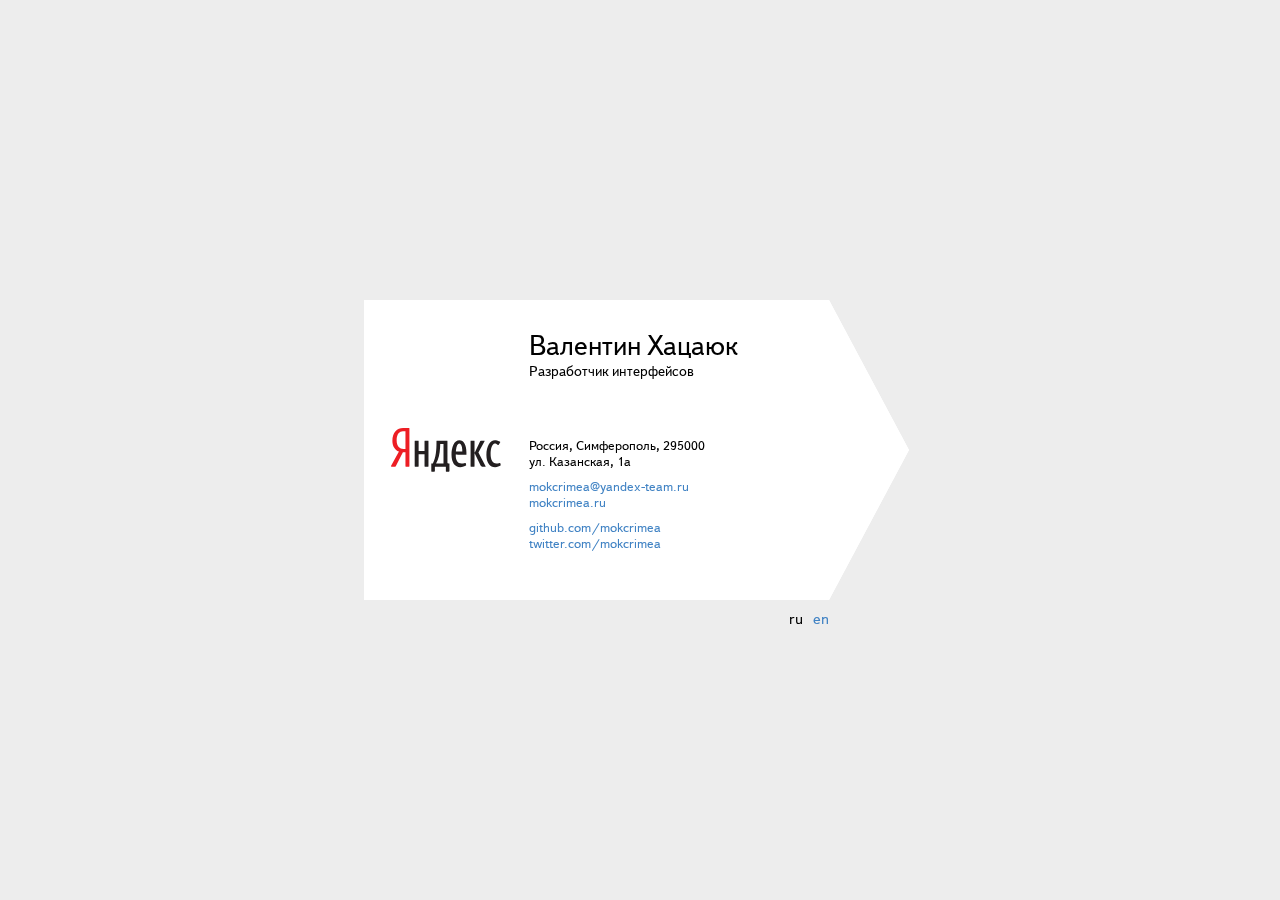
<file: index.html>
<!DOCTYPE html><html class="ua_js_no"><head><meta charset="utf-8"/><title>Валентин Хацаюк</title><script>(function(e,c){e[c]=e[c].replace(/(ua_js_)no/g,"$1yes");})(document.documentElement,"className");</script><meta name="viewport" content="width=device-width, initial-scale=1"/><style>@font-face{font-family:TextbookNew;src:url([data-uri]) format('woff'),url(/blocks/font/_face/font_face_textbook-new.ttf) format('truetype');font-weight:400;font-style:normal}.font_face_textbook-new{font-family:TextbookNew,Arial,sans-serif!important}.ua_js_yes .card{opacity:0;transition:opacity .4s ease-in-out}.ua_js_yes .card_visible{opacity:1}.card{width:553px;height:300px;position:absolute;margin:auto;left:0;top:0;bottom:0;right:0;-webkit-perspective:1000px;perspective:1000px}.card__text{position:absolute;top:30px;left:165px;width:300px}.card__side{width:553px;height:300px;position:absolute;top:0;left:0}.card__rectangle{z-index:2;position:absolute;width:465px;height:300px;background:#fff}.card__triangle{left:100%;margin-left:-88px;position:absolute;border-color:rgba(255,255,255,0) rgba(255,255,255,0) rgba(255,255,255,0) #fff;border-style:solid;border-width:150px 0 150px 80px;width:0;height:0;-webkit-transform:rotate(0deg);-ms-transform:rotate(0deg);transform:rotate(0deg);z-index:3}.card__title{height:98px;margin-bottom:10px}.card__gap{height:10px}.card__name{font-size:25px;margin:0;font-weight:400}.card__position{font-size:13px;font-weight:400}.card__side{z-index:1;-webkit-transform-style:preserve-3d;transform-style:preserve-3d;-webkit-backface-visibility:hidden;backface-visibility:hidden;-webkit-transform:rotateX(-180deg);transform:rotateX(-180deg)}.card_animation .card__side_state_closed,.card_animation .card__side_state_opened{transition:all .4s ease-in-out}.card__side_state_closed{-webkit-transform:rotateX(180deg);transform:rotateX(180deg)}.card__side_state_opened{z-index:2;-webkit-transform:rotateX(0);transform:rotateX(0)}.card__switch{position:absolute;z-index:10;top:310px;right:88px;font-size:14px}.card__switch .card__link{margin-left:10px}.card__link{text-decoration:none;color:#4183c4}.card__link:visited{color:#4183c4}.card__link:hover{text-decoration:underline}.card__link_disabled{color:#000;text-decoration:none}.card__link_disabled:visited{color:#000}@media only screen and (min-device-width:320px) and (max-device-width:768px){.card__switch{font-size:40px}.card__switch .card__link{margin-left:30px}}.card__logo a{position:absolute;left:27px;top:128px;width:110px;height:44px;border:0;background-image:url("data:image/svg+xml,%3Csvg xmlns%3D%22http%3A%2F%2Fwww.w3.org%2F2000%2Fsvg%22 width%3D%2298%22 height%3D%2239%22%3E%3Cpath d%3D%22M12.883 18.639h-1.919c-3.015 0-5.939-2.192-5.939-7.675 0-5.71 2.741-8.04 5.527-8.04h2.33v15.715zm3.015-18.639h-5.208c-5.118 0-9.456 3.884-9.456 11.421 0 4.522 2.101 7.857 5.848 9.501l-6.99 12.609c-.229.411 0 .731.365.731h3.244c.274 0 .458-.091.549-.32l6.35-12.38h2.284v12.38c0 .138.138.32.32.32h2.833c.274 0 .365-.138.365-.365v-33.441c0-.319-.182-.456-.503-.456%22 fill%3D%22%23ed1e24%22%2F%3E%3Cpath d%3D%22M33.069 11.357h-2.833c-.229 0-.365.182-.365.32v8.725h-5.254v-8.725c0-.229-.091-.32-.32-.32h-2.833c-.227 0-.365.138-.365.32v22.203c0 .227.091.365.319.365h2.879c.182 0 .32-.138.32-.365v-10.599h5.254v10.599c0 .227.136.365.365.365h2.833c.229 0 .32-.184.32-.365v-22.203c0-.183-.138-.32-.32-.32M97.739 32.782l-.365-1.552c-.046-.138-.091-.184-.229-.184-.229 0-1.461.503-3.244.503-3.471 0-5.162-3.335-5.162-8.634 0-4.66 1.416-9.274 3.792-9.274.639 0 1.416.182 2.649 1.325.138.138.229.182.366.182.138 0 .274-.091.411-.32l1.234-2.01c.091-.136.136-.274.136-.411 0-.182-.182-.319-.456-.456-1.874-.96-3.152-1.143-4.249-1.143-4.294 0-7.629 5.116-7.629 13.111 0 6.897 3.197 10.873 7.766 10.873 1.919 0 3.974-.914 4.796-1.507.182-.138.229-.32.182-.503M77.884 21.681l5.482-10.005c.091-.136.045-.32-.138-.32h-2.695c-.777 0-1.051.275-1.325.869l-4.111 8.543c-.229.502-.458.822-.686.96v-10.051c0-.182-.091-.32-.274-.32h-2.97c-.136 0-.274.138-.274.32v22.247c0 .138.091.32.274.32h2.97c.182 0 .274-.138.274-.32v-11.466c.138.091.229.229.32.411l5.208 10.69c.275.547.686.685 1.28.685h2.924c.182 0 .229-.182.136-.32l-6.395-12.242M46.774 31.366h-6.624c2.33-3.974 3.244-8.451 3.564-13.934.091-1.188.136-2.42.136-3.197h2.924v17.131zm4.934 0h-.548c-.686 0-.869-.274-.869-.823v-18.866c0-.229-.091-.32-.274-.32h-9.136c-.229 0-.366.136-.366.32v1.644c0 5.527-.319 12.655-3.242 18.045h-1.006c-.274 0-.365.138-.365.365v6.67c0 .229.182.32.32.32h2.192c.503 0 .685-.365.685-.685v-3.792h9.776v4.157c0 .182.138.32.32.32h2.33c.274 0 .549-.229.549-.685v-6.305c0-.228-.137-.365-.366-.365M60.524 20.722c-1.05 0-2.695.182-2.695.182s0-.685.091-1.416c.411-3.882 1.37-5.848 2.97-5.848 1.461 0 2.375 2.01 2.604 5.529.045.73.045 1.552.045 1.552h-3.015zm.503-9.912c-4.934 0-7.126 6.212-7.126 12.974 0 6.897 3.106 11.009 7.675 11.009 2.237 0 4.203-.867 5.208-1.507.182-.091.229-.227.182-.411l-.365-1.552c-.046-.182-.138-.274-.366-.274-.182 0-1.507.503-3.38.503-3.518 0-5.162-3.061-5.162-7.081v-1.081s1.782.214 2.833.214h6.67v-1.919c0-7.081-2.512-10.873-6.168-10.873%22 fill%3D%22%23231f20%22%2F%3E%3C%2Fsvg%3E%0A");background-size:110px 44px}.card__logo span{position:absolute;left:-9999px}.card__side_lang_en .card__logo a{background-image:url("data:image/svg+xml,%3Csvg xmlns%3D%22http%3A%2F%2Fwww.w3.org%2F2000%2Fsvg%22 width%3D%22130%22 height%3D%2251%22%3E%3Cpath d%3D%22M57.21 19.421c-2.975 0-6.076 2.173-6.076 2.173v-1.397c0-.306-.122-.429-.428-.429h-3.797c-.306 0-.49.184-.49.429v29.783c0 .307.123.491.429.491h3.858c.244 0 .428-.184.428-.491v-25.494s1.791-1.135 3.965-1.135c2.071 0 3.705 1.028 3.705 3.138v23.491c0 .307.184.491.49.491h3.796c.306 0 .428-.245.428-.491v-24.826c0-3.739-2.297-5.733-6.309-5.733zM86.745 4.482h-3.797c-.306 0-.49.184-.49.429v15.025c-1.457-.56-2.785-.856-3.857-.856-6.166 0-10.4 5.899-10.4 17.243 0 9.719 4.118 14.93 9.493 14.93 2.265 0 4.135-1.299 5.504-2.518l.829 1.406c.14.243.254.327.535.327l2.183.003c.245 0 .429-.184.429-.491v-45.069c0-.307-.122-.429-.428-.429zm-13.523 30.839c0-6.251 1.828-12.44 5.561-12.44 1.264 0 2.479.416 3.675 1.367v22.022c-.935.509-2.112.979-3.383.979-4.059 0-5.853-4.819-5.853-11.927zM101.289 19.142c-6.323 0-9.444 8.278-9.444 17.287 0 9.429 4.451 14.714 10.174 14.714 2.516 0 5.02-.991 6.662-1.904.252-.14.297-.338.237-.581l-.48-1.992c-.06-.244-.182-.365-.486-.365-.134 0-2.208.607-4.226.607-4.684 0-6.831-4.166-6.831-9.7v-1.345s2.328.322 3.727.322h8.836v-2.556c0-9.435-3.301-14.487-8.166-14.487zm-.304 13.208c-1.399 0-3.944.346-3.944.346s.034-1.015.156-1.989c.547-5.174 1.78-7.79 3.909-7.79 1.851 0 3.118 2.678 3.423 7.365.06.974.06 2.07.06 2.07h-3.605zM39.207 23.011c-1.404-2.768-3.905-3.978-6.77-3.978-1.841 0-4.712.704-6.631 1.567-.375.169-.613.317-.613.613 0 .176.087.378.184.552l1.292 2.769c.134.313.347.384.523.384.191 0 .347-.091.518-.201 1.871-1.197 3.242-1.854 4.327-1.854 1.435 0 2.41.953 3.011 2.386.56 1.335.777 3.18.777 5.312l.001.627c-1.179-.738-3.222-1.145-4.241-1.145-5.486 0-8.444 5.216-8.444 10.794 0 6.01 3.458 10.418 7.613 10.418 2.314 0 4.409-1.359 5.812-3.073 0 0 .747 1.782.844 1.996.098.213.202.292.483.292l2.22.003c.244 0 .428-.184.428-.491v-17.277c-.001-4.245-.215-7.484-1.335-9.693zm-3.38 22.635c-1.088 1.051-2.391 1.602-3.563 1.602-1.172 0-2.078-.542-2.804-1.545-.884-1.221-1.297-3.102-1.297-5.185 0-3.295 1.216-6.676 3.792-6.676 1.275 0 2.676.415 3.872 1.367v10.437zM129.508 19.764h-3.384c-.378 0-.571.198-.668.455-.214.563-1.645 4.333-2.231 5.895-.418 1.116-1.544 4.311-1.544 4.311l-.131-.001c-.004-.011-.829-2.324-1.275-3.482-.361-.939-2.247-5.909-2.485-6.522-.127-.329-.27-.655-.754-.655h-3.705c-.407 0-.638.447-.506.724.132.278 6.035 13.735 6.035 13.735s-6.34 15.068-6.525 15.406c-.185.339.048.839.499.839h3.247c.552 0 .77-.29.936-.757.467-1.308 1.162-3.128 2.146-5.94.652-1.864 1.683-5.134 1.683-5.134h.113s1.129 3.333 1.549 4.423c1.061 2.756 2.418 6.356 2.562 6.736.15.398.36.671.739.671h3.682c.364 0 .533-.416.362-.779-.41-.864-3.907-9.367-6.335-14.957 0 0 6.302-13.917 6.425-14.261.123-.344.086-.708-.434-.708z%22 fill%3D%22%23010202%22%2F%3E%3Cpath d%3D%22M26.976 0h-4.268c-.378 0-.614.186-.669.455-.054.27-6.401 19.638-6.862 21.251-.327 1.144-1.394 5.176-1.649 6.144l-2.207-6.031c-.536-1.66-5.677-16.033-5.828-16.607-.083-.316-.228-.708-.781-.708h-4.167c-.407 0-.638.447-.506.725.105.222 7.632 20.263 10.673 27.919v16.833c0 .307.123.491.429.491h3.947c.245 0 .428-.184.428-.491v-16.7c2.535-7.085 11.795-32.289 11.895-32.571.123-.345.087-.708-.433-.708z%22 fill%3D%22%23e52620%22%2F%3E%3C%2Fsvg%3E%0A");top:124px}body,html{height:100%}.page{font:12px/1.3 Arial,Helvetica,sans-serif;position:relative;width:100%;margin:0;padding:0;color:#000;background:#EDEDED}</style><link rel="shortcut icon" href="//yastatic.net/morda-logo/i/favicon_islands.ico"/></head><body class="page font font_face_textbook-new"><div class="card i-bem" data-bem="{&quot;card&quot;:{&quot;titles&quot;:{&quot;ru&quot;:&quot;Валентин Хацаюк&quot;,&quot;en&quot;:&quot;Valentin Khatsayuk&quot;},&quot;favicons&quot;:{&quot;ru&quot;:&quot;//yastatic.net/morda-logo/i/favicon_islands.ico&quot;,&quot;en&quot;:&quot;//yastatic.net/morda-logo/i/favicon_comtr.ico&quot;}}}"><div class="card__side card__side_lang_ru card__side_state_opened card__layout" data-lang="ru" itemscope="true" itemtype="http://data-vocabulary.org/Person"><div class="card__rectangle"><div class="card__logo"><a href="http://yandex.ru"><span itemprop="affiliation">Яндекс</span></a></div><div class="card__text"><div class="card__title"><h1 class="card__name" itemprop="name">Валентин Хацаюк</h1><div class="card__position" itemprop="title">Разработчик интерфейсов</div></div><div class="card__address" itemprop="address" itemscope="true" itemtype="http://data-vocabulary.org/Address"><span class="card__country" itemprop="country-name">Россия</span>, <span class="card__city" itemprop="locality">Симферополь</span>, <span class="card__zip" itemprop="postal-code">295000</span><br/><span class="card__street-address" itemprop="street-address">ул. Казанская, 1а</span></div><div class="card__contact"><div class="card__gap"></div><div class="card__email"><a class="card__link" href="mailto:mokcrimea@yandex-team.ru">mokcrimea@yandex-team.ru</a></div><div class="card__site"><a class="card__link" itemprop="url" href="//mokcrimea.ru/">mokcrimea.ru</a></div><div class="card__gap"></div><div class="card__github"><a class="card__link" href="//github.com/mokcrimea">github.com/mokcrimea</a></div><div class="card__twitter"><a class="card__link" href="//twitter.com/mokcrimea">twitter.com/mokcrimea</a></div></div><div class="card__extra"></div></div></div><div class="card__triangle"></div></div><div class="card__side card__side_lang_en card__side_state_opened card__layout" data-lang="en" itemscope="true" itemtype="http://data-vocabulary.org/Person"><div class="card__rectangle"><div class="card__logo"><a href="http://yandex.com"><span itemprop="affiliation">Yandex</span></a></div><div class="card__text"><div class="card__title"><h1 class="card__name" itemprop="name">Valentin Khatsayuk</h1><div class="card__position" itemprop="title">UI Developer</div></div><div class="card__address" itemprop="address" itemscope="true" itemtype="http://data-vocabulary.org/Address"><span class="card__city" itemprop="locality">Simferopol</span>, <span class="card__zip" itemprop="postal-code">295000</span>, <span class="card__country" itemprop="country-name">Russia</span><br/><span class="card__street-address" itemprop="street-address">1a, Kazanskaya St.</span></div><div class="card__contact"><div class="card__gap"></div><div class="card__email"><a class="card__link" href="mailto:mokcrimea@yandex-team.ru">mokcrimea@yandex-team.ru</a></div><div class="card__site"><a class="card__link" itemprop="url" href="//mokcrimea.ru/#en">mokcrimea.ru</a></div><div class="card__gap"></div><div class="card__github"><a class="card__link" href="//github.com/mokcrimea">github.com/mokcrimea</a></div><div class="card__twitter"><a class="card__link" href="//twitter.com/mokcrimea">twitter.com/mokcrimea</a></div></div><div class="card__extra"></div></div></div><div class="card__triangle"></div></div><div class="card__switch"><a class="card__link card__link_disabled" data-lang="ru" href="#ru">ru</a><a class="card__link" data-lang="en" href="#en">en</a></div></div><script>var Card=function(){function t(t,e){n(t,e)||(t.className+=" "+e)}function e(t,e){if(n(t,e)){var i=t.className.split(/\s/),a=i.indexOf(e);i.splice(a,1),t.className=i.join(" ")}}function n(t,e){return-1!==t.className.split(/\s/).indexOf(e)}var i=Array.prototype.slice,a="card__side_state_opened",c="card__side_state_closed",s="card_animation",r="card_visible",o="card__link_disabled";return{init:function(){var n;this.card=document.querySelector(".card"),this.params=JSON.parse(this.card.dataset.bem).card,n=function(t){return{lang:t.dataset.lang,elem:t}},this.sides=i.call(this.card.querySelectorAll(".card__side")),this.links=i.call(this.card.querySelectorAll(".card__switch .card__link")),this.sides=this.sides.map(n),this.links=this.links.map(n),e(this.sides[1].elem,a),t(this.sides[1].elem,c),window.addEventListener("hashchange",this._onHashChange.bind(this),!1),this._onHashChange(),setTimeout(function(){t(Card.card,s),t(Card.card,r)},0)},_onHashChange:function(){var t=this._getLangFromHash();t&&this.changeLang(t)},changeLang:function(t){this._changeTitle(t)._changeFavicon(t)._switchSide(t)._changeUrl(t)},_changeTitle:function(t){return document.title=this.params.titles[t],this},_changeFavicon:function(t){return document.querySelector('link[rel="shortcut icon"]').setAttribute("href",this.params.favicons[t]),this},_changeUrl:function(n){return this.links.forEach(function(i){i.lang===n?t(i.elem,o):e(i.elem,o)}),this},_switchSide:function(i){var r,o,h;return h=function(){e(o,a),t(o,c),e(r,c),t(r,a)},this.sides.forEach(function(t){t.lang===i?r=t.elem:o=t.elem}),e(r,c),n(this.card,s)?setTimeout(h,100):h(),this},_getLangFromHash:function(){var t=location.hash.match(/(\w{2})/);return t?t[1]:""}}}();if("undefined"!=typeof console){var css="font-size:18px;     font-family:consolas;     line-height:50px;     margin:15px;     padding:10px; display: inline-block;";console.log("%c https://github.com/sbmaxx/bem-vcard-enb",css)}var Metrika={init:function(t){!function(e,n,i){(n[i]=n[i]||[]).push(function(){try{n["yaCounter"+t]=new Ya.Metrika({id:t,webvisor:!0,clickmap:!0,trackLinks:!0,accurateTrackBounce:!0,trackHash:!0})}catch(e){}});var a=e.getElementsByTagName("script")[0],c=e.createElement("script"),s=function(){a.parentNode.insertBefore(c,a)};c.type="text/javascript",c.async=!0,c.src=("https:"==e.location.protocol?"https:":"http:")+"//mc.yandex.ru/metrika/watch.js","[object Opera]"==n.opera?e.addEventListener("DOMContentLoaded",s,!1):s()}(document,window,"yandex_metrika_callbacks")}};!function(){function t(){return o[h?"availHeight":"availWidth"]}function e(){return o[h?"availWidth":"availHeight"]}function n(){return document.querySelector('meta[name="viewport"]')}function i(t){return n().setAttribute("content","width=device-width, initial-scale="+t)}function a(){return 90===Math.abs(window.orientation)}function c(){var n=t(),a=e();n>r.width&&r.height<a||i(a>n?n/r.width:a/r.height)}function s(){h=a(),c()}var r,o,h;r={width:600,height:360},o=window.screen,s(),window.addEventListener("orientationchange",s)}(),document.addEventListener("DOMContentLoaded",function(){Card.init()});</script><script>Metrika.init(28277336)</script><noscript><img src="//mc.yandex.ru/watch/28277336" style="position:absolute; left:-9999px;" alt=""/></noscript></body></html>
</file>
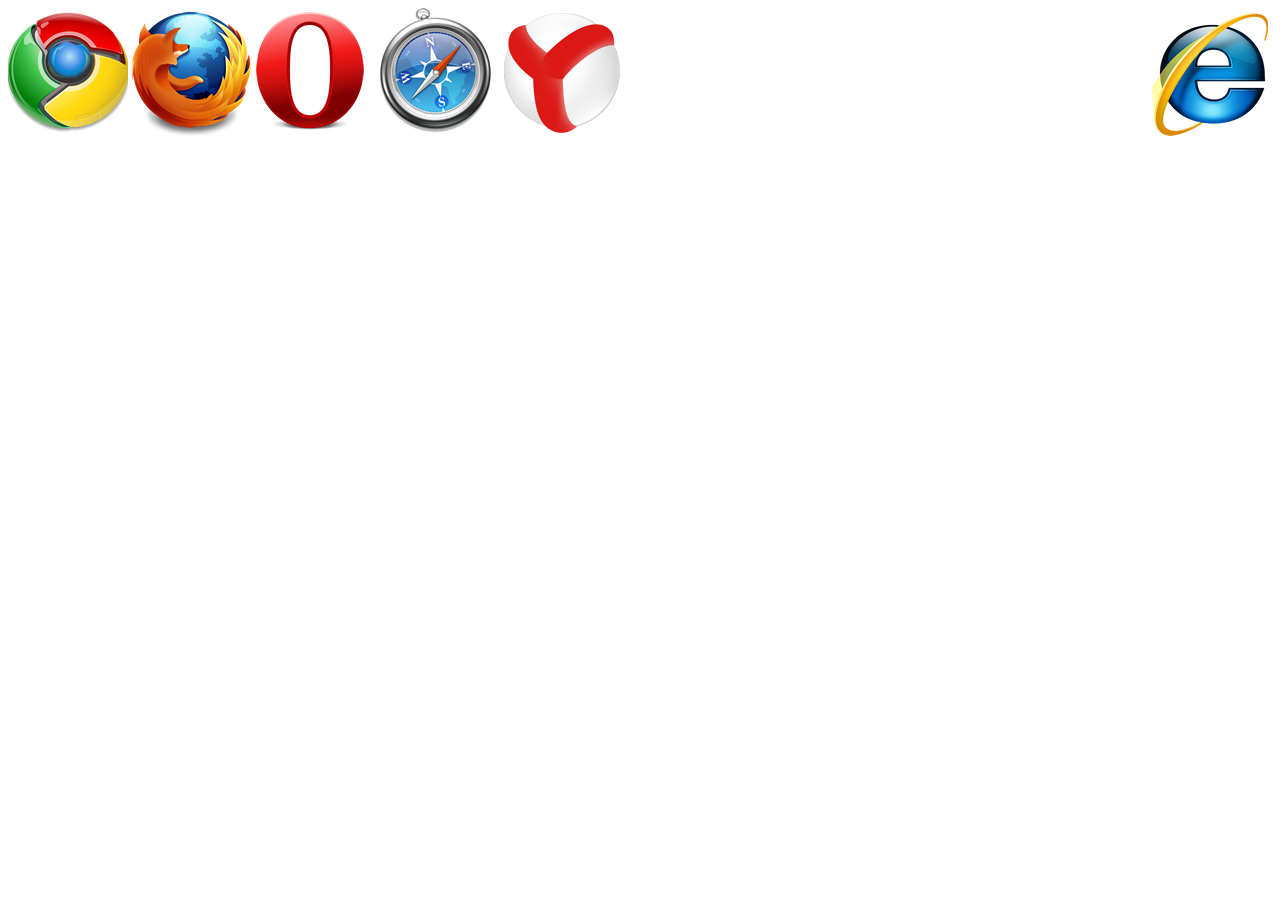
<file: homework3/index.html>
<!DOCTYPE html>
<html lang="en">
    <head>
        <meta charset="UTF-8">
        <link rel="stylesheet" type="text/css" href="style.css">
        <title>
            Browsers
        </title>
    </head>
    <body>
        <div class="browser">
            <img src="./img/chrome.png" alt="">
            <div class="text">
                <span style="color:green">Ch</span><span style="color:red">ro</span><span style="color:#FFD700">me</span>
            </div>
        </div>
        <div class="browser">
            <img src="./img/firefox.png" alt="">
            <div class="text">
                <span style="color:orange">Firefox</span>
            </div>
        </div>
        <div class="browser">
            <img src="./img/opera.png" alt="">
            <div class="text">
                <span style="color:red">Opera</span>
            </div>
        </div>
        <div class="browser">
            <img src="./img/safari.png" alt="">
            <div class="text">
                <span style="color:#808080">Safari</span>
            </div>
        </div>
        <div class="browser">
            <img src="./img/yandex.png" alt="">
            <div class="text">
                <span style="color:red">Y</span><span>andex</span>
            </div>
        </div>
        <div class="browser ie">
            <img src="./img/ie.png" alt="">
            <div class="text">
                <span style="color:#1E90FF">Internet Explorer</span>
            </div>
        </div>
    </body>
</html>
</file>
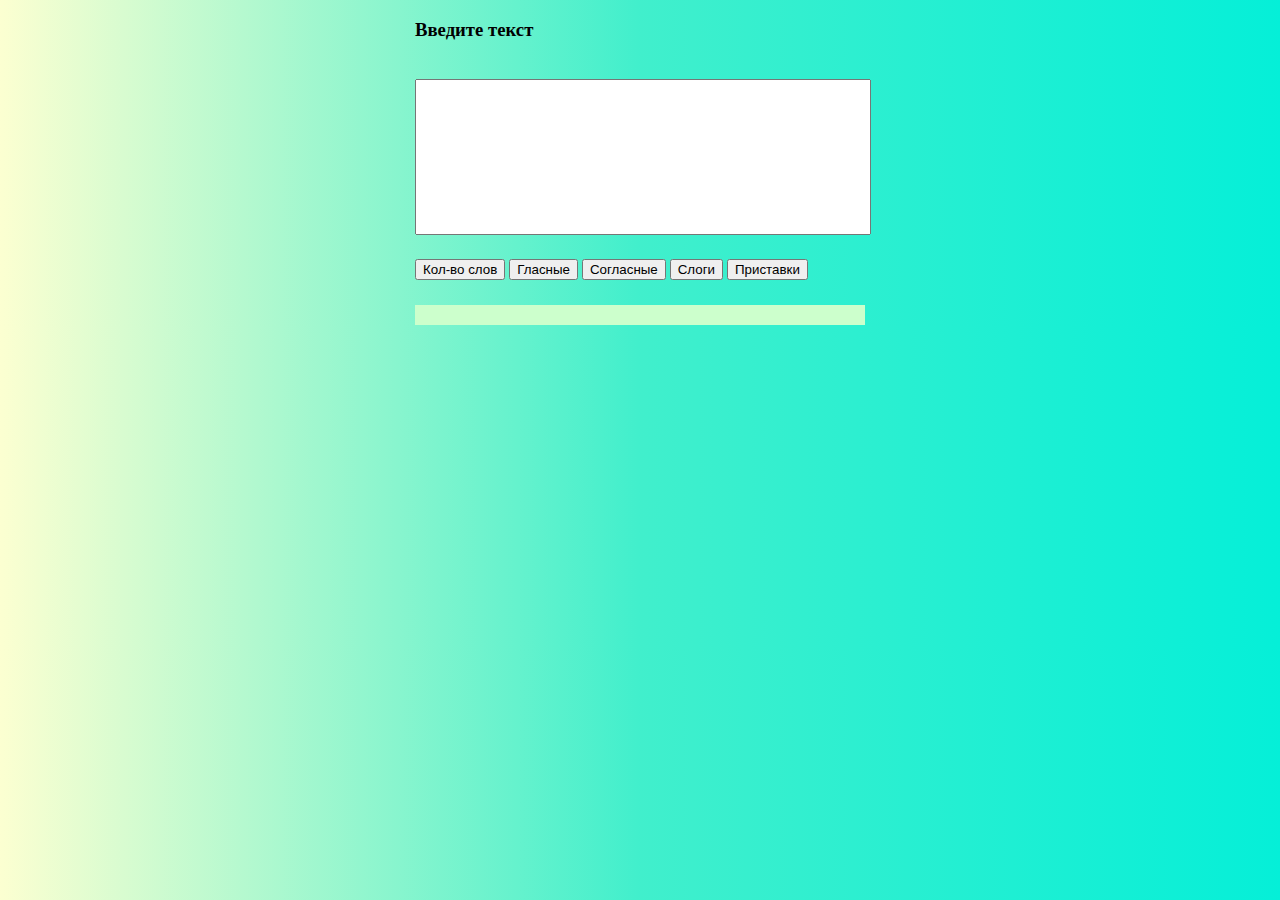
<file: homework4/index.html>
<!doctype html>
<html lang="ru">

<head>
    <meta charset="UTF-8">
    <link rel="stylesheet" type="text/css" href="style.css">
    <title>Words library</title>

</head>

<body>
    <h3>
        Введите текст
    </h3>
    <textarea class="input"></textarea>
    <button>Кол-во слов</button>
    <button>Гласные</button>
    <button>Согласные</button>
    <button>Слоги</button>
    <button>Приставки</button>
    <div class="output">
        <div class="text"></div>
    </div>
    <script type="text/javascript" src="library.js"></script>
    <script type="text/javascript" src="listeners.js"></script>
</body>

</html>
</file>
<file: homework3/style.css>
img[src="./img/chrome.png"], 
img[src="./img/firefox.png"], 
img[src="./img/opera.png"], 
img[src="./img/safari.png"], 
img[src="./img/yandex.png"], 
img[src="./img/ie.png"]{
  position: relative;
  top: 0px;
} 

img {
  position: relative;
  top: -30px;
}

.browser {
display:inline-block;
overflow:hidden;
width:120px;
height:128px;
}

.text {
display:table-cell;
text-align:center;
vertical-align:middle;
width:inherit;
height:inherit;
}

.ie {
float:right;
}
</file>
<file: homework4/style.css>
body {
    width:450px;
    margin:auto;
    background-image: linear-gradient(to right, #FCFFD1 0%, #41EFCC 50%, #05EFD8 100%);
}
.input {
    width:100%;
    height:150px;
    resize:none;
    margin:20px 0;
}
.output {
    width: 100%;
    margin-top: 25px;
    background-color: #CCFFCC;
}
.text {
    padding: 10px;
}
textarea {
    max-height: 300px;
}
</file>
